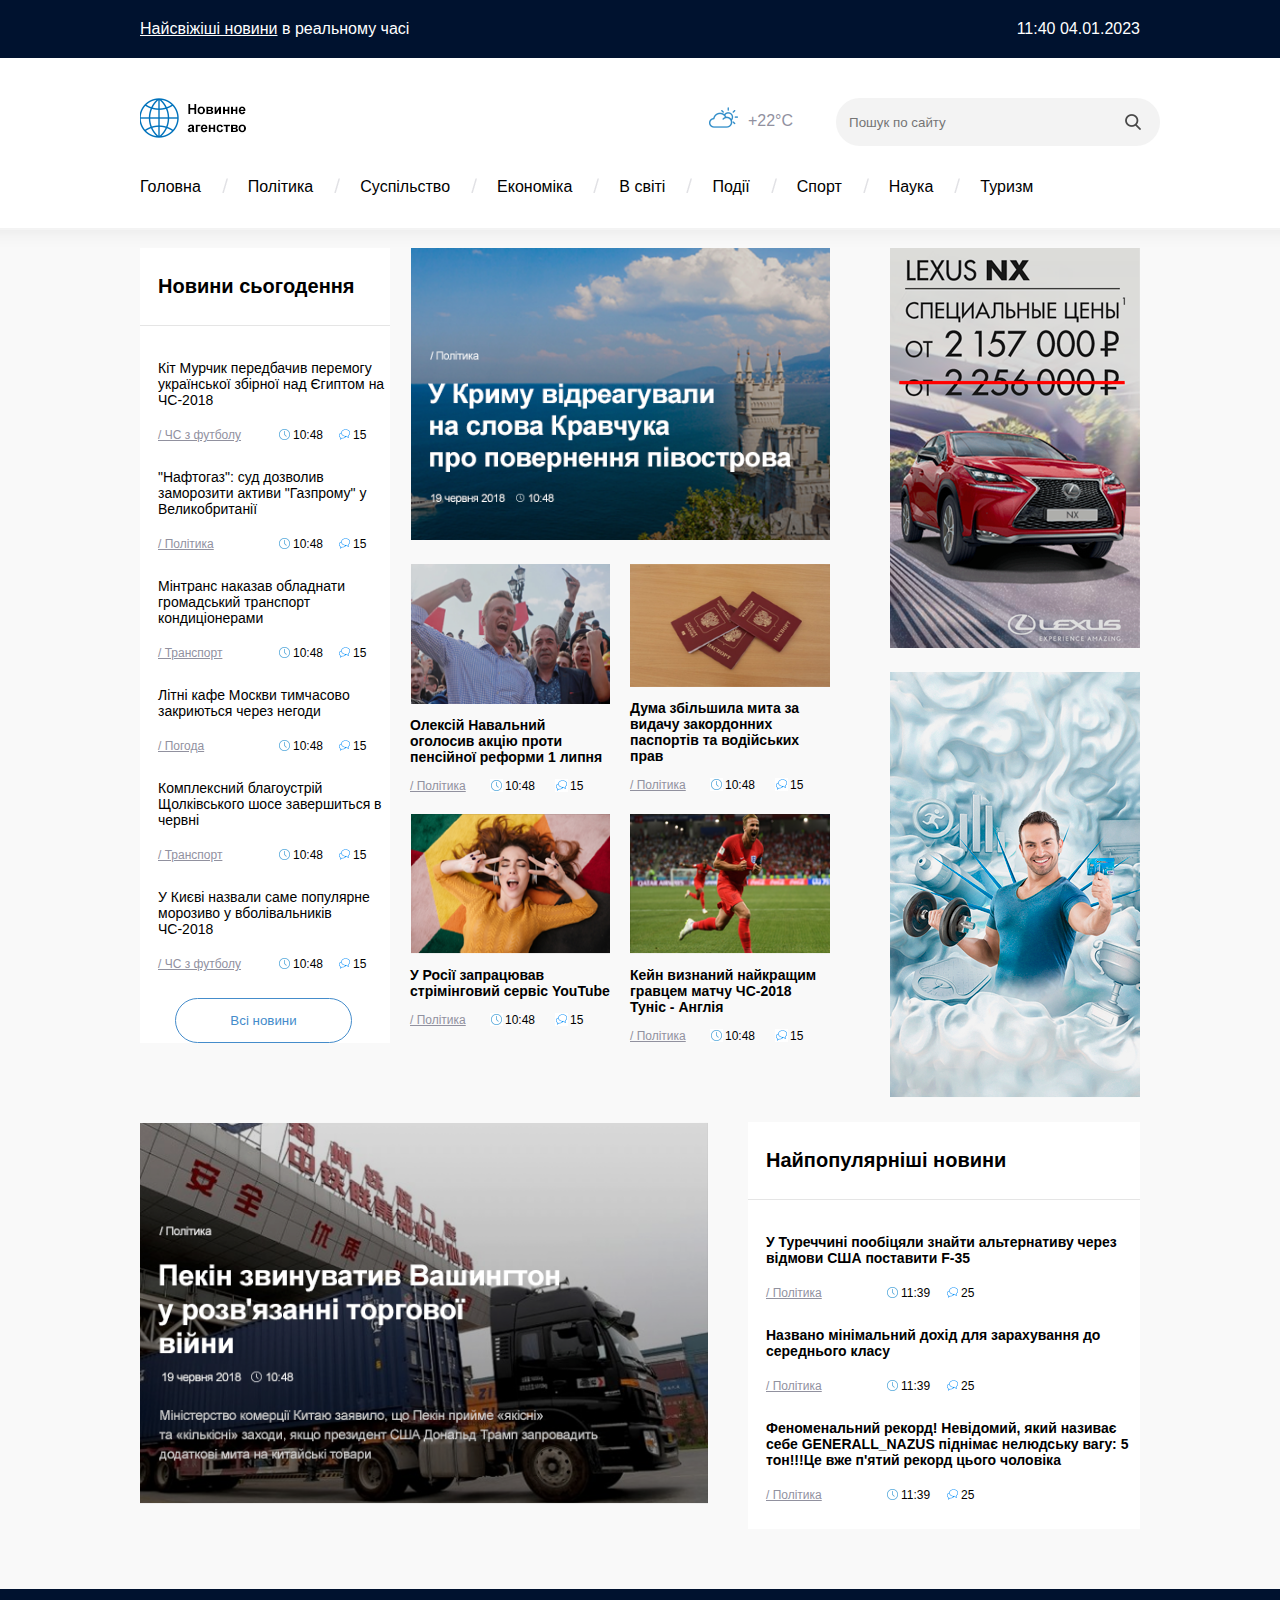
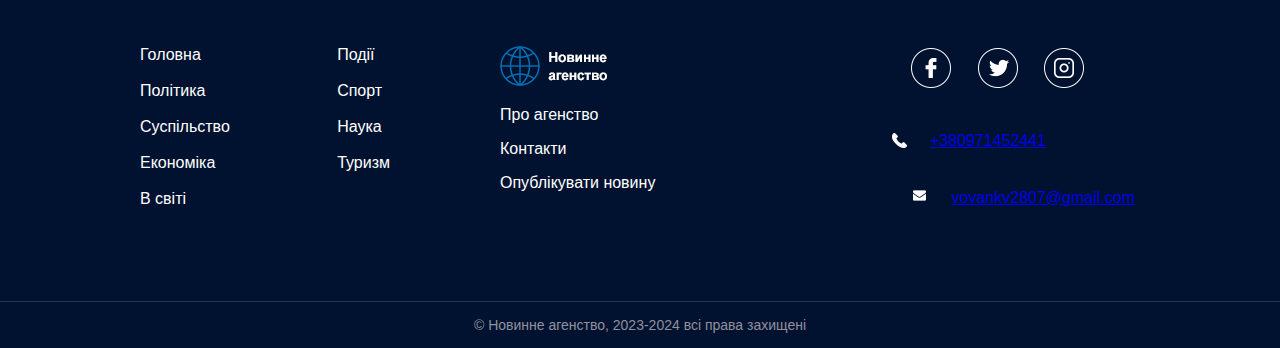
<file: index.html>
<!DOCTYPE html>
<html lang="en">
<head>
	<meta charset="UTF-8">
	<meta name="viewport" content="width=device-width, initial-scale=1.0">
	<title>Новинне агенство</title>
	<link rel="stylesheet" type="text/css" href="styles.css">
	<script src="https://code.jquery.com/jquery-3.6.3.js"></script>
	<script type="text/javascript" src="script.js"></script>
</head>
<body>
	<div id="black_bar">
		<div class="fixed_container">
			<a href="#">Найсвіжіші новини</a> в реальному часі
			<div id="datetime">11:40 04.01.2023</div>
		</div>
	</div>
	<header id="header">
		<div class="fixed_container">
			<img id="menu" alt="menu_button" src="img/menu.png">
			<img id="cross" src="img/cross.png">
			<img id="logo" alt="logo" src="img/logo.png">
			<img id="alt_logo" alt="alt_logo" src="img/alt_logo.png">
			<div class="date">19 червня, Вів</div>
			<div class="time">10:48</div>
			<div id="weather">+22°C</div>
			<input placeholder="   Пошук по сайту" id="search" type="text" name="search">
			<img id="dandruff" src="img/dandruff.png">
		</header>
	</div>
	<nav id="menu_container">
		<div class="fixed_container">
			<div class="general" id="nav_menu">Головна</div>
			<img id="slash" src="img/slash.png">
			<div class="politics" id="nav_menu">Політика</div>
			<img id="slash" src="img/slash.png">
			<div class="society" id="nav_menu">Суспільство</div>
			<img id="slash" src="img/slash.png">
			<div class="economic" id="nav_menu">Економіка</div>
			<img id="slash" src="img/slash.png">
			<div class="in_the_world" id="nav_menu">В&nbsp;світі</div>
			<img id="slash" src="img/slash.png">
			<div class="events" id="nav_menu">Події</div>
			<img id="slash" src="img/slash.png">
			<div class="sport" id="nav_menu">Спорт</div>
			<img id="slash" src="img/slash.png">
			<div class="science" id="nav_menu">Наука</div>
			<img id="slash" src="img/slash.png">
			<div class="turism" id="nav_menu">Туризм</div>
			<div id="menu_wrap"></div>
		</div>
	</nav>
	<main id="central_container">
		<div class="fixed_container">
			<section id="column_left">
				<h2>Новини сьогодення</h2>
				<div class="news_item">
					<div class="news_item_text">Кіт Мурчик передбачив перемогу української збірної над Єгиптом на ЧС-2018</div>
					<div class="news_item_props">
						<a href="#">/ ЧС з футболу</a>
						<div class="news_item_time">10:48</div>
						<div class="news_comments_count">15</div>
					</div>
				</div>
				<div class="news_item">
					<div class="news_item_text">"Нафтогаз": суд дозволив
					заморозити активи "Газпрому" у Великобританії</div>
					<div class="news_item_props">
						<a href="#">/ Політика</a>
						<div class="news_item_time">10:48</div>
						<div class="news_comments_count">15</div>
					</div>
				</div>
				<div class="news_item">
					<div class="news_item_text">Мінтранс наказав
					обладнати громадський транспорт кондиціонерами</div>
					<div class="news_item_props">
						<a href="#">/ Транспорт</a>
						<div class="news_item_time">10:48</div>
						<div class="news_comments_count">15</div>
					</div>
				</div>
				<div class="news_item">
					<div class="news_item_text">Літні кафе Москви
					тимчасово закриються через негоди</div>
					<div class="news_item_props">
						<a href="#">/ Погода</a>
						<div class="news_item_time">10:48</div>
						<div class="news_comments_count">15</div>
					</div>
				</div>
				<div class="news_item">
					<div class="news_item_text">Комплексний благоустрій
					Щолківського шосе завершиться в червні</div>
					<div class="news_item_props">
						<a href="#">/ Транспорт</a>
						<div class="news_item_time">10:48</div>
						<div class="news_comments_count">15</div>
					</div>
				</div>
				<div class="news_item">
					<div class="news_item_text">У Києві назвали саме
					популярне морозиво у вболівальників ЧС-2018</div>
					<div class="news_item_props">
						<a href="#">/ ЧС з футболу</a>
						<div class="news_item_time">10:48</div>
						<div class="news_comments_count">15</div>
					</div>
				</div>
				<button id="all_news">Всі новини</button>
			</section>
			<section id="column_center">
				<div class="general_item">
					<img id="castle" src="img/big_banner.png" alt="castle">
				</div>
				<div id="navalnuy_news">
					<img id="navalnuy" src="img/navalnuy.png">
					<p>Олексій Навальний оголосив акцію проти пенсійної реформи 1 липня</p>
					<div class="news_item_props" id="central_news_item_props">
						<a href="#">/ Політика</a>
						<div class="central_news_item_time">10:48</div>
						<div class="central_news_comments_count">15</div>
					</div>
				</div>
				<div id="gamno_news">
					<img id="gamno" src="img/gamno.png">
					<p>
						Дума збільшила мита за видачу закордонних паспортів та водійських прав
					</p>
					<div class="news_item_props" id="central_news_item_props">
						<a href="#">/ Політика</a>
						<div class="central_news_item_time">10:48</div>
						<div class="central_news_comments_count">15</div>
					</div>
				</div>
				<div id="woman_news">
					<img id="woman" src="img/woman.png">
					<p>
						У Росії запрацював стрімінговий сервіс YouTube
					</p>
					<div class="news_item_props" id="central_news_item_props">
						<a href="#">/ Політика</a>
						<div class="central_news_item_time">10:48</div>
						<div class="central_news_comments_count">15</div>
					</div>
				</div>
				<div id="footballist_news">
					<img id="footballist" src="img/footballist.png">
					<p>
						Кейн визнаний найкращим гравцем матчу ЧС-2018 Туніс - Англія
					</p>
					<div class="news_item_props" id="central_news_item_props">
						<a href="#">/ Політика</a>
						<div class="central_news_item_time">10:48</div>
						<div class="central_news_comments_count">15</div>
					</div>
				</div>
			</section>
			<section id="column_right">
				<img src="img/banner-1.png">
				<img src="img/banner-2.png">
			</section>
		</div>
		<article class="fixed_container">
			<img id="china" src="img/china.png">
			<div id="special_news">
				<h2>Найпопулярніші новини</h2>
				<div class="news_item">
					<div class="news_item_text">
						У Туреччині пообіцяли знайти альтернативу через відмови США поставити F-35
					</div>
					<div class="news_item_props">
						<a href="#">/ Політика</a>
						<div class="news_item_time">11:39</div>
						<div class="news_comments_count">25</div>
					</div>
				</div>
				<div class="news_item">
					<div class="news_item_text">
						Названо мінімальний дохід для зарахування до середнього класу‍
					</div>
					<div class="news_item_props">
						<a href="#">/ Політика</a>
						<div class="news_item_time">11:39</div>
						<div class="news_comments_count">25</div>
					</div>
				</div>
				<div class="news_item">
					<div class="news_item_text">
						Феноменальний рекорд! Невідомий, який називає себе GENERALL_NAZUS піднімає нелюдську вагу: 5 тон!!!Це вже п'ятий рекорд цього чоловіка
					</div>
					<div class="news_item_props">
						<a href="#">/ Політика</a>
						<div class="news_item_time">11:39</div>
						<div class="news_comments_count">25</div>
					</div>
				</div>
			</div>
		</article>
	</main>
	<footer id="footer">
		<div class="fixed_container">
			<div id="footer_column_left">
				<div id="s1">
				<p id="footer_menu">Головна</p>
				<p id="footer_menu">Політика</p>
				<p id="footer_menu">Суспільство</p>
				<p id="footer_menu">Економіка</p>
				<p id="footer_menu">В&nbsp;світі</p>
				</div>
				<div id="div">
				<p id="footer_menu">Події</p>
				<p id="footer_menu">Спорт</p>
				<p id="footer_menu">Наука</p>
				<p id="footer_menu">Туризм</p>
				</div>
			</div>
			<div id="footer_column_center">
				<div id="wrap">
					<img id="" src="img/down_logo.png">
					<p>Про&nbsp;агенство</p>
					<p id="contacts">Контакти</p>
					<p>Опублікувати&nbsp;новину</p>
				</div>
			</div>
			<div id="footer_column_right">
				<img id="facebook" src="img/facebook.png">
				<img id="twitter" src="img/twitter.png">
				<img id="instagram" src="img/instagram.png">
				<div id="tels">
				<a id="tel" href="tel:+380971452441">+380971452441</a>
				</div>
				<div>
				<a id="mail" href="mailto:vovankv2807@gmail.com">vovankv2807@gmail.com</a>
				</div>
			</div>
		</div>
	</footer>
	<div id="copyright">©&nbsp;Новинне агенство, 2023-2024 всі права захищені</div>
</body>
</html>
</file>
<file: styles.css>
html, body {
	margin: 0;
	padding: 0;
	font-family: Arial;
	min-width: 320px;
}

h2 {
	font-size: 20px;
	padding: 27px 0 27px 18px;
	margin: 0 0 34px;
	border-bottom: 1px solid #e5e5e5; 
}

#black_bar {
	background-color: #00122f;
	color: white;
	padding: 20px 0;
	font-size: 16px;
}

#black_bar a {
	color: white;
}

.fixed_container {
	max-width: 1000px;
	padding: 0 20px;
	margin: 0 auto;
	position: relative;
}

#datetime {
	float: right;
}

#header {
	height: 100px;
	min-width: 320px;
}

#menu {
	display: none;
}

#cross {
	display: none;
	margin-top: 18px;
    margin-left: 25px;
    margin-right: 31px;
}

#logo {
	position: absolute;
	top: 40px;
}

#alt_logo {}

#weather {
	position: absolute;
	top: 49px;
	right: 367px;
	background-image: url('img/icon_weather.png');
	background-repeat: no-repeat;
	padding-top: 5px;
	padding-left: 40px;
	height: 23px;
	color: #91919f;
}

#search {
	height: 46px;
	width: 320px;
	background-color: #f3f3f3;
	background-image: url('img/search.png');
	background-repeat: no-repeat;
	background-position: 94% 50%;
	border: 0;
	border-radius: 30px;
}

#dandruff {
	display: none;
}

#menu_container {
	height: 70px;
}

#nav_menu {
	width: min-content;
	margin-right: 20px;
	margin-top: 20px;
	float: left;
}

#menu_wrap {
	background-color: #f3f3f3;
	display: none;
	z-index: 10;
	position: absolute;
	width: 320px;
	height: 577px;
	/*top: -104px;*/
}

#slash {
	float: left;
	margin-right: 20px;
	margin-top: 20px;
}

#column_left {
	background-color: #ffff;
	width: 25%;
	float: left;
}

	.news_item {
		padding-left: 18px;
		margin-bottom: 27px;
		font-size: 14px;
	}

	.news_item_text {
		margin-bottom: 20px;
	}

	.news_item_props {
		font-size: 12px;
		font-weight: 400;
		position: relative;
	}

		.news_item_props a {
			color: #91919f;
		}

		.news_item_time {
			position: absolute;
			top: 0;
			left: 120px;
			padding-left: 15px;
			background-image: url(img/icon-time.png);
			background-repeat: no-repeat;
		}

		.news_comments_count {
			position: absolute;
			top: 0;
			left: 180px;
			padding-left: 15px;
			background-image: url(img/icon-comments.png);
			background-repeat: no-repeat;
		}

#all_news {
	color: #448ccb;
	background-color: #ffff;
	border: 1px solid #448ccb;
	border-radius: 30px;
	height: 45px; 
	width: 177px;
	margin-left: 35px;
}

#column_center {
	width: 42%;
	margin-left: 20px;
	float: left;
}

.general_item {
	margin-bottom: 20px;
}

#castle {
	width: 100%;
}

#navalnuy_news,
#gamno_news,
#woman_news,
#footballist_news {
	height: 230px;
	width: 200px;
	margin-bottom: 20px;
}

	#navalnuy_news p {
		font-size: 14px;
		font-weight: bold;
		margin: 9px 0 14px 0;
	}

	#gamno_news p {
		font-size: 14px;
		font-weight: bold;
		margin: 9px 0 14px 0;
	}

	#woman_news p {
		font-size: 14px;
		font-weight: bold;
		margin: 9px 0 14px 0;
	}

	#footballist_news p {
		font-size: 14px;
		font-weight: bold;
		margin: 9px 0 14px 0;
	}

#navalnuy,
#woman,
#footballist {
	height: 140px;
	width: 200px;
}	

#gamno {
	height: 123px;
	width: 200px;
}

#navalnuy_news,
#woman_news {
	float: left;
}

#gamno_news,
#footballist_news {
	float: right;
}

	.central_news_item_time {
		position: absolute;
		top: 0;
		left: 80px;
		padding-left: 15px;
		background-image: url(img/icon-time.png);
		background-repeat: no-repeat;
	}

	.central_news_comments_count {
		position: absolute;
		top: 0;
		left: 145px;
		padding-left: 15px;
		background-image: url(img/icon-comments.png);
		background-repeat: no-repeat;
	}

#central_container {
	padding-top: 20px;
	background-color: #f9f9f9;
	background-image: url('img/central-bg-top.png');
	background-repeat: repeat-x;
}

#central_container .fixed_container {
	overflow-y: hidden; 
}

#column_right {
	width: 25%;
	float: right;
}

#column_right img {
	margin-bottom: 20px;
}

#special_news {
	width: 392px;
	float: right;
	background-color: #ffff;
	margin-bottom: 60px;
	padding: 0;
}

#china {
	float: left;
	width: 568px;
}

#special_news .news_item_text {
	font-weight: bold;
}

#footer {
	height: 312px;
	background-color: #00122f;
	color: #ffff;
	border-bottom: 1px solid #26354e;
}

#footer_column_left {
	background-color: #00122f;
	width: 250px;
	float: left;
	padding-top: 39px;
}
#s1 {
	min-width: min-content;
    float: left;
}

#div {
	float: right;
}

#wraper {
	position: absolute;
	top: 40px;
	left: 137px;
	height: 100px;
	width: min-content;
}

#footer_column_center {
	width: 420px;
	margin-left: 20px;
	float: left;
	padding-top: 57px;
	padding-left: 165px;
}

#wrap {
	left: 380px;
	width: 164px;
}

	#wrap div {
		padding-top: 18px;
		width: min-content;
	}

#footer_column_right {
	width: 250px;
	float: right;
	padding-bottom: 30px;
}

#facebook,
#twitter,
#instagram {
	padding-bottom: 40px;
	margin-left: 20px;
}

#footer_menu {
	background-color: #00122f;
	margin-top: 18px;
}

#tel {
	background-image: url('img/tel.png');
	background-repeat: no-repeat;
	padding-left: 40px;
}

#mail {
	top: 200px;
	right: 25px;
	background-image: url('img/mail.png');
	background-repeat: no-repeat;
	padding-left: 40px;
}

#copyright {
	font-size: 14px;
	color: #91919f;
	text-align: center;
	padding: 15px 0;
	background-color: #00122f;
}


@media (max-width: 540px) {
	#datetime {
		display: none;
	}
}

@media (max-width: 400px) {
	#black_bar {
		font-size: 14px;
	}
}

@media (max-width: 360px) {
	#black_bar {
		font-size: 12px;
		min-width: 320px;
	}

	#black_bar .fixed_container {
		padding: 0 20px;
	}

	#header {
		height: 50px;
	}

	#nav_menu {
		position: absolute;
		left: 25px;
		z-index: 11;
		border-bottom: 1px solid #ebebeb;
		width: 270px;
	}

	.time {
		position: absolute;
		top: 90px;
		right: 130px;
		font-size: 14px;
		padding-left: 15px;
		background-image: url(img/icon-time.png);
		background-repeat: no-repeat;
		color: #91919f;
	}

	.date {
		position: absolute;
		top: 90px;
		left: 10px;
		color: #91919f;
	}

	.fixed_container {
		padding: 0;
	}

	#menu {
		display: inline;
		margin-top: 18px;
		margin-left: 25px;
		margin-right: 31px;
	}

	#logo {
		display: none;
	}

	#alt_logo {
		display: inline;
		margin-right: 49px;
	}

	#menu_container {
		display: none;
	}

	.general{
		padding-bottom: 10px;
	}
	.politics{
		top: 40px;
		padding-bottom: 10px;
	}
	.society{
		top: 80px;
		padding-bottom: 10px;
	}
	.economic{
		top: 120px;
		padding-bottom: 10px;
	}
	.in_the_world{
		top: 160px;
		padding-bottom: 10px;
	}
	.events{
		top: 200px;
		padding-bottom: 10px;
	}
	.sport{
		top: 240px;
		padding-bottom: 10px;
	}
	.science{
		top: 280px;
		padding-bottom: 10px;
	}
	.turism{
		top: 320px;
		padding-bottom: 10px;
	}

	#search {
		display: none;
	}

	#dandruff {
		display: inline;
	}

	#weather {
		position: absolute;
		top: 90px;
		right: 15px;
	}

	#column_left {
		min-width: 320px;
		position: absolute;
		top: 1560px;
		margin: 0;
	}

	#all_news {
		width: 90%;
		margin-left: 20px;
		margin-bottom: 50px;
	}

	#column_center {
		min-width: 320px;
		margin:0;
		margin-top: 90px;
	}

	#navalnuy_news,
	#gamno_news,
	#woman_news,
	#footballist_news {
		height: auto;
		min-width: 320px;
	}

		#navalnuy_news p {
			margin: 9px 20px 14px;
		}

		#gamno_news p {
			margin: 9px 20px 14px;
		}

		#woman_news p {
			margin: 9px 20px 14px;
		}

		#footballist_news p {
			margin: 9px 20px 14px;
		}

	#navalnuy,
	#gamno,
	#woman,
	#footballist {
		height: auto;
		width: 100%;
	}

	#central_news_item_props {
		margin-left: 20px;
	}

	#column_right {
		min-width: 320px;
		margin-top: 850px;
	}

	#column_right img {
		padding: 0 20px;
	}

	#china {
		min-width: 320px;
		width: 100%;
		margin-bottom: 30px;
	}

	#special_news {
		min-width: 320px;
		width: 100%;
		float: none;
	}

	#footer {
		border: 0;
		height: auto;
	}

	#footer .fixed_container {
	}

	#footer_column_left {
		width: 85%;
		margin: 0 25px;
		padding-top: 30px;
		padding-bottom: 45px;
		border-bottom: 1px solid #26354e;
		float: none;
	}

	#s1 {
		width: min-content;
		float: left;
		margin-right: 58px;
	}

	#footer_column_center {
		min-width: 320px;
		width: 100%;
		padding: 0;
		margin: 0;
		padding-top: 29px;
		float: none;
	}

	#contacts {
		margin-top: -34px;
		margin-left: 139px;
	}

	#footer_column_right {
		margin-top: 50px;
		margin-left: 25px;
		width: 85%;
		padding-bottom: 26px;
		float: none;
		border-bottom: 1px solid #26354e;
	}

	#facebook {
		margin-left: 0;
	}

	#tels {
		margin-bottom: 27px;
	}

	#wrap {
		width: auto;
		margin-left: 25px;

	}

	#wraper {
		height: auto;
	}

	#copyright {
		text-align: left;
		padding: 15px 20px;
		padding-top: 29px;
		height: 35px;
	}
}

@media (min-width: 361px) {
	#alt_logo {
		display: none;

	}

	#search {
		position: absolute;
		right: 0;
		top: 40px;
	}

	.date {
		display: none;
	}

	.time {
		display: none;
	}

	#wrap {
		position: absolute;
	}

	#mail {
		position: absolute;
	}
}
</file>
